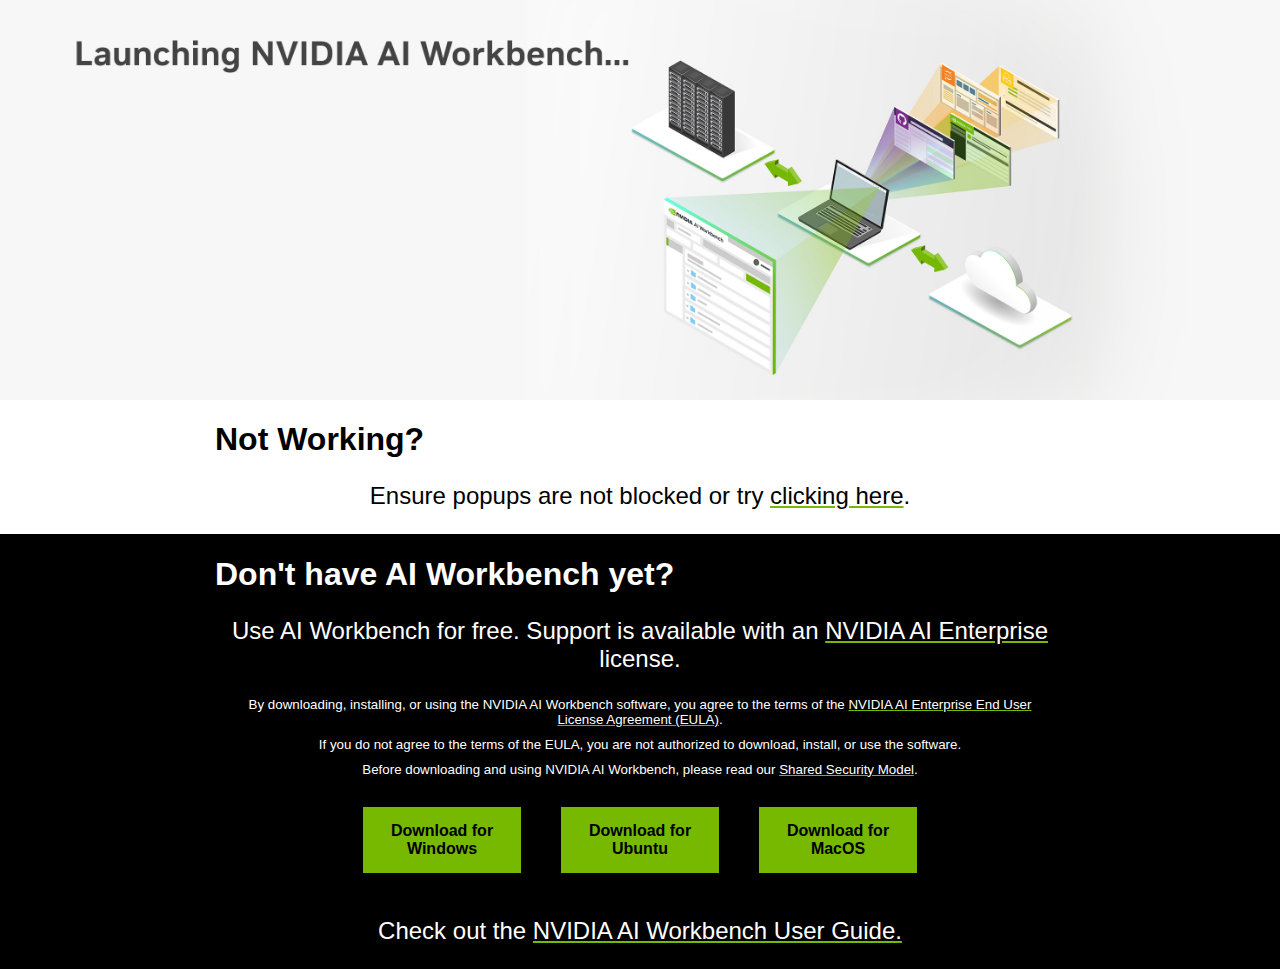
<file: clone_me.html>
<html>
    <head>
        <title>Starting AI Workbench...</title>
        <link rel="stylesheet" href="style.css">
        <script>
            url="nvwb://localhost/import?projectURL=https://github.com/nvidia/nim-anywhere";
            window.open(url, '_blank').focus();
        </script>
    </head>

    <body><div class="body">

        <div class="topnav">
            <div id="logo" class="logo">
                <svg viewBox="0 0 164 30"><defs><path id="a" d="M157.725 29.99H.01V.048h157.715z"></path></defs><g fill="none" fill-rule="evenodd"><path d="M160.352 24.069v-.449h.288c.157 0 .371.012.371.204 0 .208-.11.245-.296.245h-.363m0 .315h.192l.447.784h.49l-.494-.816c.255-.019.465-.14.465-.484 0-.427-.295-.565-.793-.565h-.721v1.865h.414v-.784m2.098-.146c0-1.095-.851-1.73-1.8-1.73-.955 0-1.805.635-1.805 1.73s.85 1.733 1.805 1.733c.948 0 1.8-.638 1.8-1.733m-.52 0c0 .798-.587 1.334-1.28 1.334v-.006c-.713.006-1.289-.53-1.289-1.328 0-.797.577-1.331 1.289-1.331.694 0 1.28.534 1.28 1.331" fill="#FFF"></path><mask id="b" fill="#fff"><use href="#a"></use></mask><path d="m96.374 5.707.002 19.66h5.552V5.707h-5.554zm-43.677-.026v19.686H58.3V10.086l4.37.014c1.437 0 2.43.345 3.123 1.084.879.936 1.237 2.444 1.237 5.205v8.978h5.427V14.49c0-7.763-4.948-8.81-9.789-8.81h-9.97zm52.617.027v19.659h9.006c4.798 0 6.364-.798 8.057-2.587 1.198-1.256 1.971-4.014 1.971-7.027 0-2.763-.655-5.228-1.797-6.763-2.057-2.745-5.02-3.282-9.445-3.282h-7.792zm5.508 4.28h2.387c3.463 0 5.703 1.556 5.703 5.591 0 4.037-2.24 5.592-5.703 5.592h-2.387V9.989zm-22.453-4.28-4.634 15.58-4.44-15.579-5.993-.001 6.34 19.659h8.003l6.391-19.659H88.37zm38.563 19.659h5.553V5.709l-5.555-.001.002 19.659zm15.564-19.652-7.753 19.645h5.475l1.227-3.472h9.175l1.161 3.472h5.944l-7.812-19.646-7.417.001zM146.1 9.3l3.364 9.204h-6.833l3.47-9.204z" fill="#FFF" mask="url(#b)"></path><path d="M16.889 8.985V6.28c.262-.02.528-.033.798-.042 7.4-.232 12.255 6.359 12.255 6.359s-5.244 7.282-10.866 7.282a6.82 6.82 0 0 1-2.187-.35v-8.204c2.88.348 3.46 1.62 5.192 4.508l3.852-3.248s-2.812-3.688-7.552-3.688c-.515 0-1.008.036-1.492.088zm0-8.938V4.09c.265-.021.531-.038.798-.048 10.29-.346 16.995 8.44 16.995 8.44s-7.7 9.364-15.723 9.364c-.735 0-1.424-.068-2.07-.183v2.498c.553.07 1.126.112 1.724.112 7.465 0 12.864-3.812 18.092-8.325.867.694 4.416 2.383 5.145 3.123-4.971 4.16-16.555 7.515-23.123 7.515a18.89 18.89 0 0 1-1.838-.096V30h28.375V.047H16.89zm0 19.482v2.133c-6.905-1.23-8.822-8.408-8.822-8.408s3.316-3.674 8.822-4.269v2.34l-.011-.001c-2.89-.347-5.147 2.353-5.147 2.353s1.265 4.544 5.158 5.852zM4.625 12.943s4.092-6.04 12.264-6.663V4.088C7.838 4.815 0 12.48 0 12.48s4.439 12.833 16.889 14.008V24.16C7.753 23.011 4.625 12.943 4.625 12.943z" fill="#76B900" mask="url(#b)"></path></g></svg>
            </div>
            <div class="title">
                <span>AI Workbench Launcher</span>
            </div>
            <div class="spacer"></div>
        </div> <!-- topnav -->

            <div class="pane">
                <img alt="Cloning with NVIDIA AI Workbench..." src="./aiwb.jpg" style="max-width:100%;max-height:400px;" />
            </div>

            <div class="pane light"><div class="paneHelper">
                <h1>Not Working?</h1>
                <p>Ensure popups are not blocked or try <a href="nvwb://localhost/import?projectURL=https://github.com/nvidia/nim-anywhere">clicking here</a>.</p>
            </div></div>

            <div class="pane dark stretch"><div class="paneHelper">
                <h1>Don't have AI Workbench yet?</h1>
                <p>Use AI Workbench for free. Support is available with an <a href=https://www.nvidia.com/en-us/data-center/products/ai-enterprise/">NVIDIA AI Enterprise</a> license.</p>
                <small>By downloading, installing, or using the NVIDIA AI Workbench software, you agree to the terms of the <a href="https://www.nvidia.com/en-us/agreements/enterprise-software/product-specific-terms-for-ai-products/">NVIDIA AI Enterprise End User License Agreement (EULA)</a>.</small>
                <small>If you do not agree to the terms of the EULA, you are not authorized to download, install, or use the software.</small>
                <small>Before downloading and using NVIDIA AI Workbench, please read our <a href="https://docs.nvidia.com/ai-workbench/user-guide/latest/overview/security-model.html">Shared Security Model</a>.</small>

                <div class="buttonBar">
                    <div class="spacer"></div>
                    <a class="button" href="https://workbench.download.nvidia.com/stable/workbench-desktop/latest/NVIDIA-AI-Workbench-Setup.exe">Download for Windows</a>
                    <a class="button" href="https://workbench.download.nvidia.com/stable/workbench-desktop/latest/NVIDIA-AI-Workbench-x86_64.AppImage">Download for Ubuntu</a>
                    <a class="button" href="https://workbench.download.nvidia.com/stable/workbench-desktop/latest/NVIDIA-AI-Workbench.dmg">Download for MacOS</a>
                    <div class="spacer"></div>
                </div>

                <p>Check out the <a href="https://docs.nvidia.com/ai-workbench/user-guide/latest/overview/introduction.html">NVIDIA AI Workbench User Guide.</a></p>
            </div></div>

    </div></body>
</html>
</file>
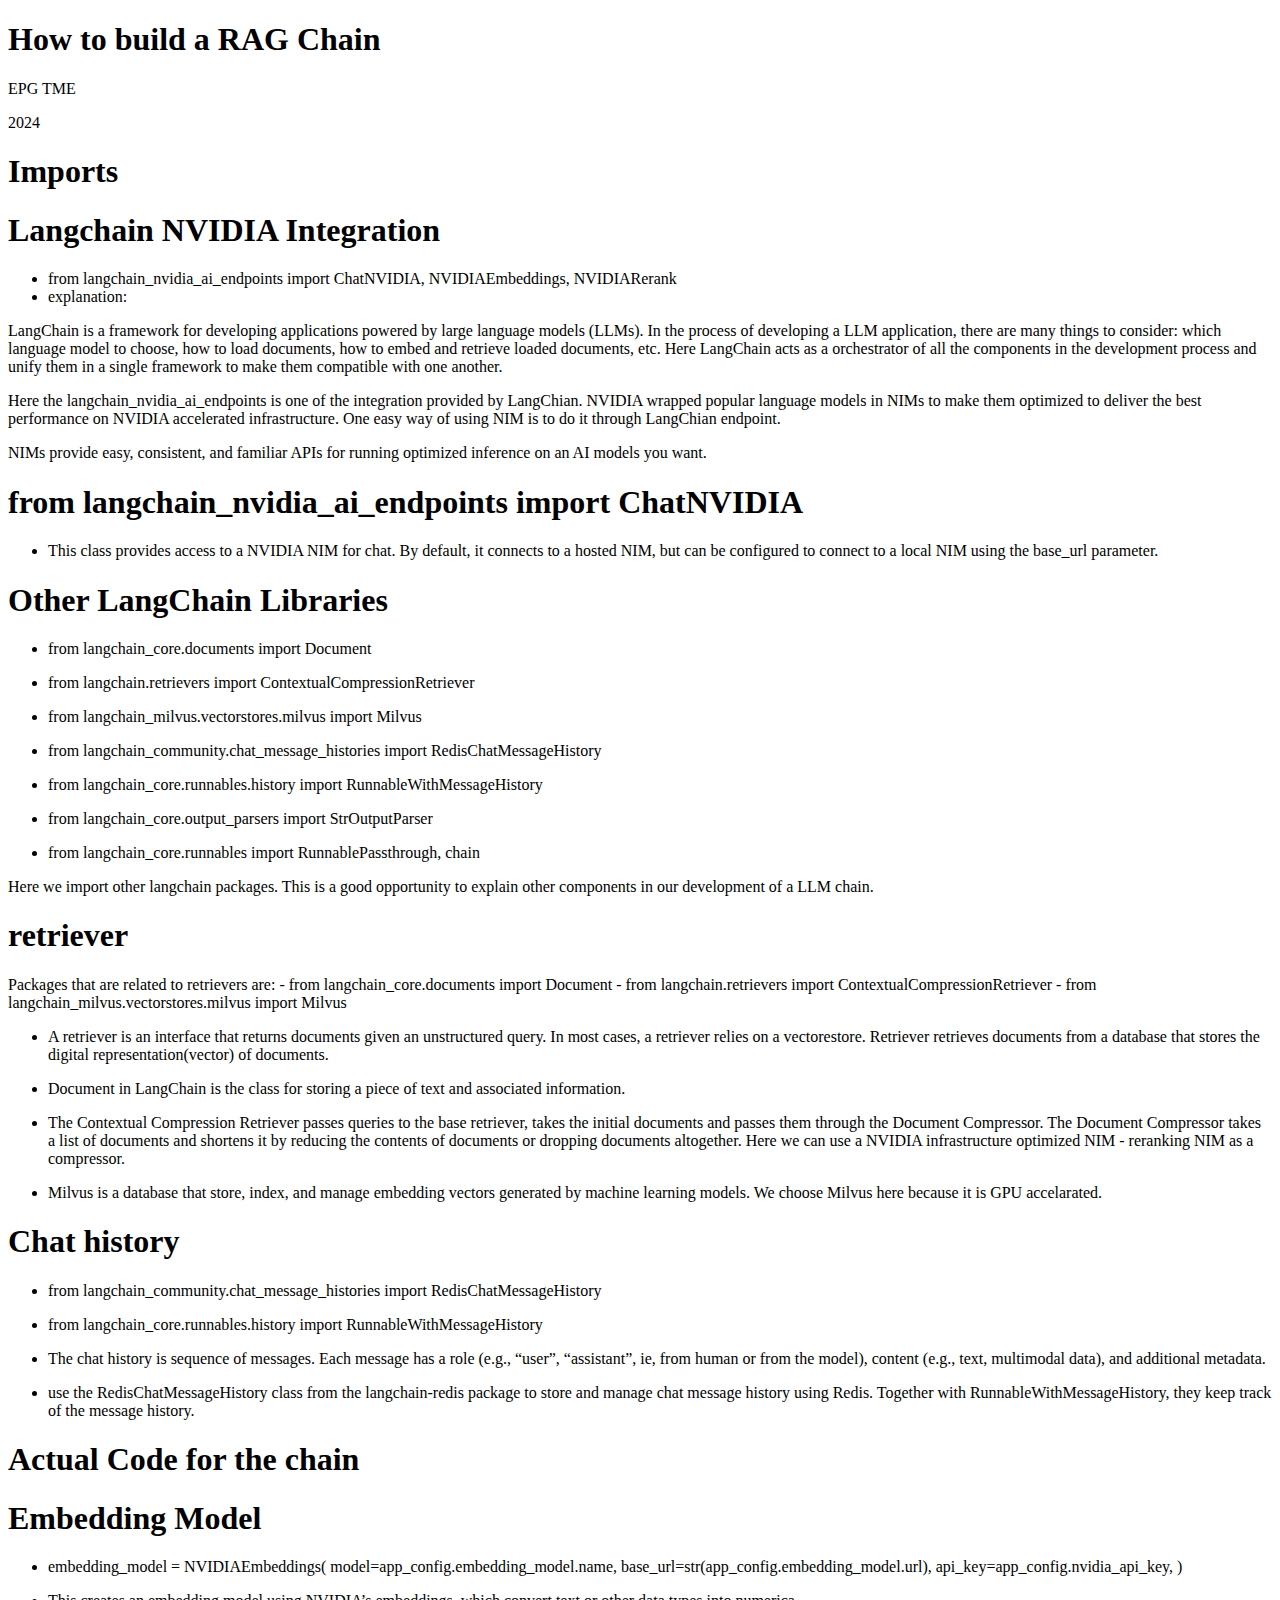
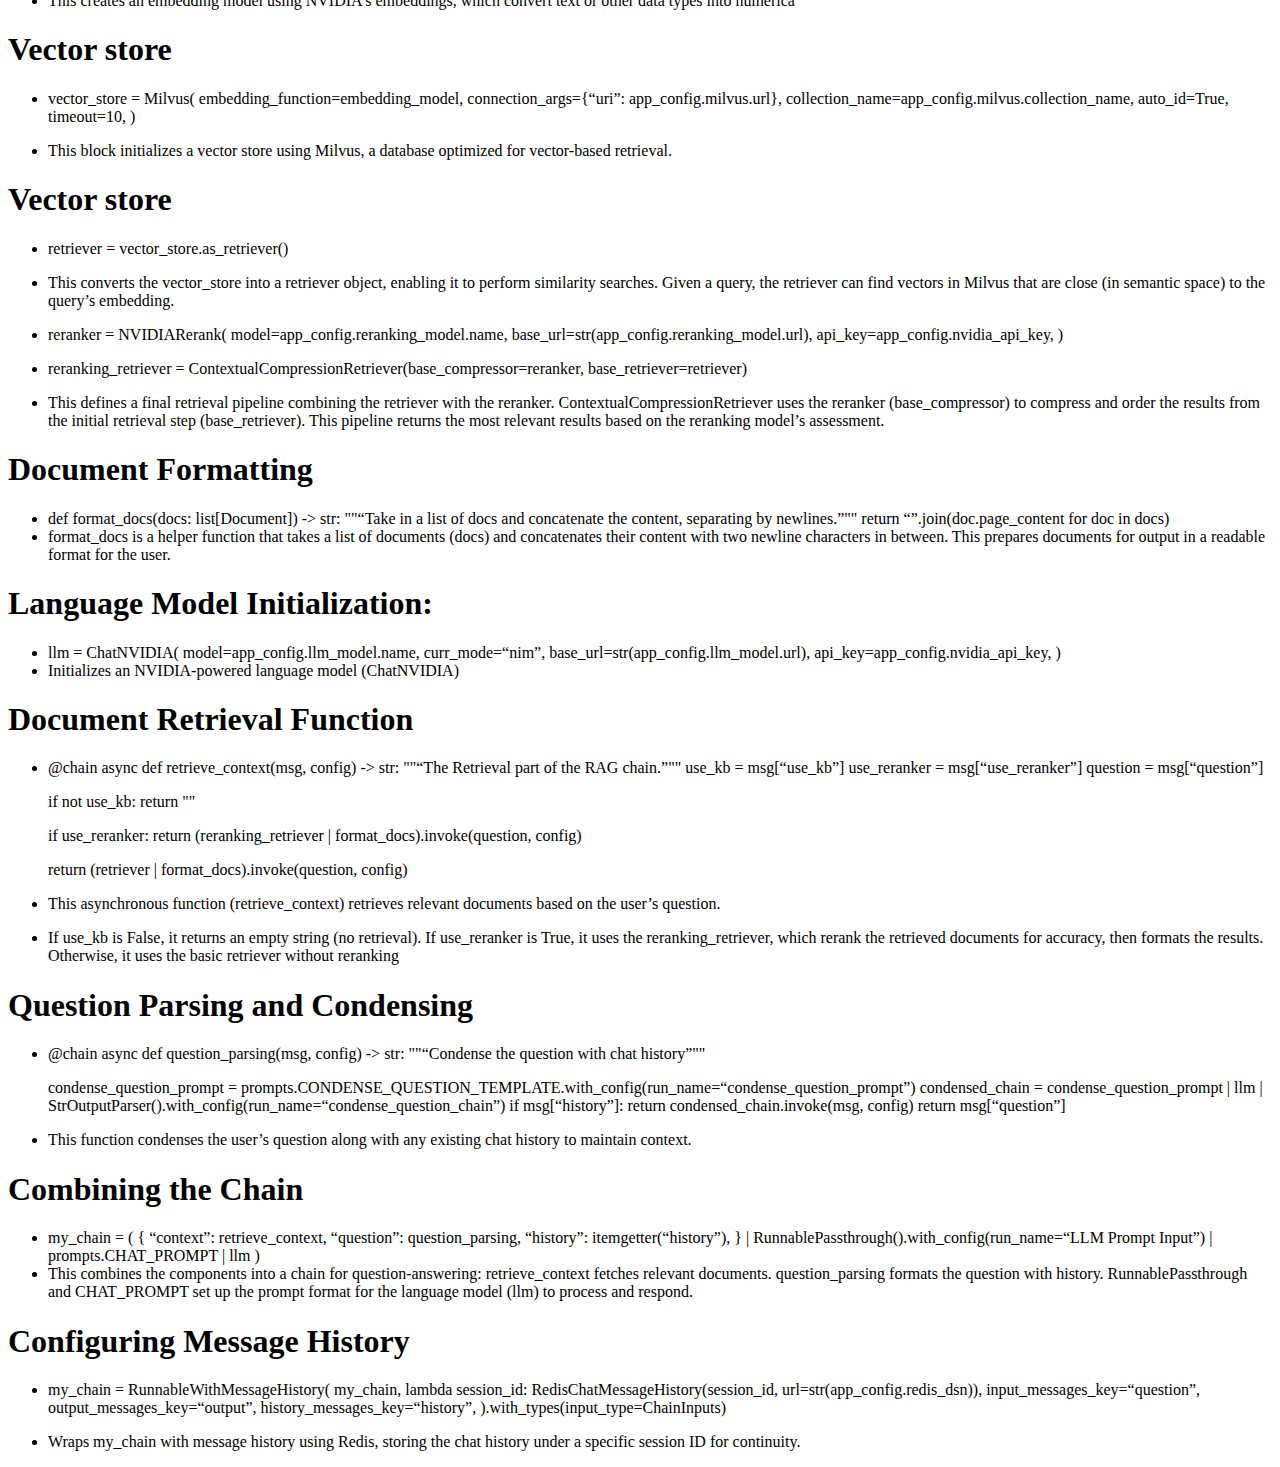
<file: code/walkthrough/code_walkthrough.html>
<?xml version="1.0" encoding="utf-8"?>
<!DOCTYPE html PUBLIC "-//W3C//DTD XHTML 1.0 Strict//EN"
 "http://www.w3.org/TR/xhtml1/DTD/xhtml1-strict.dtd">
<html xmlns="http://www.w3.org/1999/xhtml">
<head>
  <meta http-equiv="Content-Type" content="text/html; charset=utf-8" />
  <meta http-equiv="Content-Style-Type" content="text/css" />
  <meta name="generator" content="pandoc" />
  <meta name="author" content="EPG TME" />
  <meta name="date" content="2024-01-01" />
  <title>How to build a RAG Chain</title>
  <style type="text/css">
    code{white-space: pre-wrap;}
    span.smallcaps{font-variant: small-caps;}
    span.underline{text-decoration: underline;}
    div.column{display: inline-block; vertical-align: top; width: 50%;}
    div.hanging-indent{margin-left: 1.5em; text-indent: -1.5em;}
    ul.task-list{list-style: none;}
  </style>
  <link rel="stylesheet" type="text/css" media="screen, projection, print"
    href="https://www.w3.org/Talks/Tools/Slidy2/styles/slidy.css" />
  <script src="https://www.w3.org/Talks/Tools/Slidy2/scripts/slidy.js"
    charset="utf-8" type="text/javascript"></script>
</head>
<body>
<div class="slide titlepage">
  <h1 class="title">How to build a RAG Chain</h1>
  <p class="author">
EPG TME
  </p>
  <p class="date">2024</p>
</div>
<div id="imports" class="title-slide slide section level1">
<h1>Imports</h1>

</div>
<div id="langchain-nvidia-integration" class="slide section level2">
<h1>Langchain NVIDIA Integration</h1>
<ul>
<li>from langchain_nvidia_ai_endpoints import ChatNVIDIA, NVIDIAEmbeddings, NVIDIARerank</li>
<li>explanation:</li>
</ul>
<p>LangChain is a framework for developing applications powered by large language models (LLMs). In the process of developing a LLM application, there are many things to consider: which language model to choose, how to load documents, how to embed and retrieve loaded documents, etc. Here LangChain acts as a orchestrator of all the components in the development process and unify them in a single framework to make them compatible with one another.</p>
<p>Here the langchain_nvidia_ai_endpoints is one of the integration provided by LangChian. NVIDIA wrapped popular language models in NIMs to make them optimized to deliver the best performance on NVIDIA accelerated infrastructure. One easy way of using NIM is to do it through LangChian endpoint.</p>
<p>NIMs provide easy, consistent, and familiar APIs for running optimized inference on an AI models you want.</p>
</div>
<div id="from-langchain_nvidia_ai_endpoints-import-chatnvidia" class="slide section level2">
<h1>from langchain_nvidia_ai_endpoints import ChatNVIDIA</h1>
<ul>
<li>This class provides access to a NVIDIA NIM for chat. By default, it connects to a hosted NIM, but can be configured to connect to a local NIM using the base_url parameter.</li>
</ul>
</div>
<div id="other-langchain-libraries" class="slide section level2">
<h1>Other LangChain Libraries</h1>
<ul>
<li><p>from langchain_core.documents import Document</p></li>
<li><p>from langchain.retrievers import ContextualCompressionRetriever</p></li>
<li><p>from langchain_milvus.vectorstores.milvus import Milvus</p></li>
<li><p>from langchain_community.chat_message_histories import RedisChatMessageHistory</p></li>
<li><p>from langchain_core.runnables.history import RunnableWithMessageHistory</p></li>
<li><p>from langchain_core.output_parsers import StrOutputParser</p></li>
<li><p>from langchain_core.runnables import RunnablePassthrough, chain</p></li>
</ul>
<p>Here we import other langchain packages. This is a good opportunity to explain other components in our development of a LLM chain.</p>
</div>
<div id="retriever" class="slide section level2">
<h1>retriever</h1>
<p>Packages that are related to retrievers are: - from langchain_core.documents import Document - from langchain.retrievers import ContextualCompressionRetriever - from langchain_milvus.vectorstores.milvus import Milvus</p>
<ul>
<li><p>A retriever is an interface that returns documents given an unstructured query. In most cases, a retriever relies on a vectorestore. Retriever retrieves documents from a database that stores the digital representation(vector) of documents.</p></li>
<li><p>Document in LangChain is the class for storing a piece of text and associated information.</p></li>
<li><p>The Contextual Compression Retriever passes queries to the base retriever, takes the initial documents and passes them through the Document Compressor. The Document Compressor takes a list of documents and shortens it by reducing the contents of documents or dropping documents altogether. Here we can use a NVIDIA infrastructure optimized NIM - reranking NIM as a compressor.</p></li>
<li><p>Milvus is a database that store, index, and manage embedding vectors generated by machine learning models. We choose Milvus here because it is GPU accelarated.</p></li>
</ul>
</div>
<div id="chat-history" class="slide section level2">
<h1>Chat history</h1>
<ul>
<li><p>from langchain_community.chat_message_histories import RedisChatMessageHistory</p></li>
<li><p>from langchain_core.runnables.history import RunnableWithMessageHistory</p></li>
<li><p>The chat history is sequence of messages. Each message has a role (e.g., “user”, “assistant”, ie, from human or from the model), content (e.g., text, multimodal data), and additional metadata.</p></li>
<li><p>use the RedisChatMessageHistory class from the langchain-redis package to store and manage chat message history using Redis. Together with RunnableWithMessageHistory, they keep track of the message history.</p></li>
</ul>
</div>

<div id="actual-code-for-the-chain" class="title-slide slide section level1">
<h1>Actual Code for the chain</h1>

</div>
<div id="embedding-model" class="slide section level2">
<h1>Embedding Model</h1>
<ul>
<li><p>embedding_model = NVIDIAEmbeddings( model=app_config.embedding_model.name, base_url=str(app_config.embedding_model.url), api_key=app_config.nvidia_api_key, )</p></li>
<li><p>This creates an embedding model using NVIDIA’s embeddings, which convert text or other data types into numerica</p></li>
</ul>
</div>
<div id="vector-store" class="slide section level2">
<h1>Vector store</h1>
<ul>
<li><p>vector_store = Milvus( embedding_function=embedding_model, connection_args={“uri”: app_config.milvus.url}, collection_name=app_config.milvus.collection_name, auto_id=True, timeout=10, )</p></li>
<li><p>This block initializes a vector store using Milvus, a database optimized for vector-based retrieval.</p></li>
</ul>
</div>
<div id="vector-store-1" class="slide section level2">
<h1>Vector store</h1>
<ul>
<li><p>retriever = vector_store.as_retriever()</p></li>
<li><p>This converts the vector_store into a retriever object, enabling it to perform similarity searches. Given a query, the retriever can find vectors in Milvus that are close (in semantic space) to the query’s embedding.</p></li>
<li><p>reranker = NVIDIARerank( model=app_config.reranking_model.name, base_url=str(app_config.reranking_model.url), api_key=app_config.nvidia_api_key, )</p></li>
<li><p>reranking_retriever = ContextualCompressionRetriever(base_compressor=reranker, base_retriever=retriever)</p></li>
<li><p>This defines a final retrieval pipeline combining the retriever with the reranker. ContextualCompressionRetriever uses the reranker (base_compressor) to compress and order the results from the initial retrieval step (base_retriever). This pipeline returns the most relevant results based on the reranking model’s assessment.</p></li>
</ul>
</div>
<div id="document-formatting" class="slide section level2">
<h1>Document Formatting</h1>
<ul>
<li>def format_docs(docs: list[Document]) -&gt; str: ""“Take in a list of docs and concatenate the content, separating by newlines.”"" return “”.join(doc.page_content for doc in docs)</li>
<li>format_docs is a helper function that takes a list of documents (docs) and concatenates their content with two newline characters in between. This prepares documents for output in a readable format for the user.</li>
</ul>
</div>
<div id="language-model-initialization" class="slide section level2">
<h1>Language Model Initialization:</h1>
<ul>
<li>llm = ChatNVIDIA( model=app_config.llm_model.name, curr_mode=“nim”, base_url=str(app_config.llm_model.url), api_key=app_config.nvidia_api_key, )</li>
<li>Initializes an NVIDIA-powered language model (ChatNVIDIA)</li>
</ul>
</div>
<div id="document-retrieval-function" class="slide section level2">
<h1>Document Retrieval Function</h1>
<ul>
<li><p><span class="citation">@chain</span> async def retrieve_context(msg, config) -&gt; str: ""“The Retrieval part of the RAG chain.”"" use_kb = msg[“use_kb”] use_reranker = msg[“use_reranker”] question = msg[“question”]</p>
<p>if not use_kb: return ""</p>
<p>if use_reranker: return (reranking_retriever | format_docs).invoke(question, config)</p>
<p>return (retriever | format_docs).invoke(question, config)</p></li>
<li><p>This asynchronous function (retrieve_context) retrieves relevant documents based on the user’s question.</p></li>
<li><p>If use_kb is False, it returns an empty string (no retrieval). If use_reranker is True, it uses the reranking_retriever, which rerank the retrieved documents for accuracy, then formats the results. Otherwise, it uses the basic retriever without reranking</p></li>
</ul>
</div>
<div id="question-parsing-and-condensing" class="slide section level2">
<h1>Question Parsing and Condensing</h1>
<ul>
<li><p><span class="citation">@chain</span> async def question_parsing(msg, config) -&gt; str: ""“Condense the question with chat history”""</p>
<p>condense_question_prompt = prompts.CONDENSE_QUESTION_TEMPLATE.with_config(run_name=“condense_question_prompt”) condensed_chain = condense_question_prompt | llm | StrOutputParser().with_config(run_name=“condense_question_chain”) if msg[“history”]: return condensed_chain.invoke(msg, config) return msg[“question”]</p></li>
<li><p>This function condenses the user’s question along with any existing chat history to maintain context.</p></li>
</ul>
</div>
<div id="combining-the-chain" class="slide section level2">
<h1>Combining the Chain</h1>
<ul>
<li>my_chain = ( { “context”: retrieve_context, “question”: question_parsing, “history”: itemgetter(“history”), } | RunnablePassthrough().with_config(run_name=“LLM Prompt Input”) | prompts.CHAT_PROMPT | llm )</li>
<li>This combines the components into a chain for question-answering: retrieve_context fetches relevant documents. question_parsing formats the question with history. RunnablePassthrough and CHAT_PROMPT set up the prompt format for the language model (llm) to process and respond.</li>
</ul>
</div>
<div id="configuring-message-history" class="slide section level2">
<h1>Configuring Message History</h1>
<ul>
<li><p>my_chain = RunnableWithMessageHistory( my_chain, lambda session_id: RedisChatMessageHistory(session_id, url=str(app_config.redis_dsn)), input_messages_key=“question”, output_messages_key=“output”, history_messages_key=“history”, ).with_types(input_type=ChainInputs)</p></li>
<li><p>Wraps my_chain with message history using Redis, storing the chat history under a specific session ID for continuity.</p></li>
</ul>
</div>
</body>
</html>
</file>
<file: style.css>
/*
SPDX-FileCopyrightText: Copyright (c) 2024 NVIDIA CORPORATION & AFFILIATES. All rights reserved.
SPDX-License-Identifier: Apache-2.0

Licensed under the Apache License, Version 2.0 (the "License");
you may not use this file except in compliance with the License.
You may obtain a copy of the License at

http://www.apache.org/licenses/LICENSE-2.0

Unless required by applicable law or agreed to in writing, software
distributed under the License is distributed on an "AS IS" BASIS,
WITHOUT WARRANTIES OR CONDITIONS OF ANY KIND, either express or implied.
See the License for the specific language governing permissions and
limitations under the License.
*/

body {
    margin: 0px;
    color: #000;
    background: #f7f7f7;
    overflow: hidden;
    font-family: "Roboto",sans-serif;
    font-size: 16px;
  }
  div.body {
    display: flex;
    flex-direction: column;
    align-items: stretch;
    height: 100%;
  }
  .topnav {
    background-color: #000;
    color: #fff;
    overflow: hidden;
    display: flex;
    height: 48px;
  }
  .topnav ul {
    padding: 0px 2em;
  }
  .topnav li {
    display: inline;
  }
  .topnav > div {
    height: 20px;
    padding: 14px;
  }
  .topnav div.logo svg {
    width: fit-content;
    height: 100%;
  }
  .topnav div.title {
    font-weight: bold;
    overflow: hidden;
    font-size: 17px;
  }
  div.spacer {
    flex: 1;
    min-width: 10px;
  }
  .topnav a {
    color: #f2f2f2;
    text-align: center;
    padding: 14px 16px;
    text-decoration: none;
  }
  .topnav a:hover {
    box-shadow: inset 0px -3px #497200;
  }
  .topnav a.active {
    box-shadow: inset 0px -3px #497200;
    background: linear-gradient(0deg, rgba(118, 185, 0, 1) 0%, rgba(0, 0, 0, 1) 20%);
  }
  div.main {
    flex: 1;
    width: 100%;
    height:100%;
    display: flex;
    flex-direction: row;
    align-items: stretch;
  }
  .pane {
    width: 100%;
    text-align: center;
  }
  .paneHelper {
    max-width: 850px;
    margin: auto;
  }
  .light {
    background-color: #fff;
    color: #000;
  }
  .dark {
    background-color: #000;
    color: #fff;
  }
  .stretch {
    flex: 1;
  }
  .light a {
    margin-top: 20px;
    margin-bottom: 20px;
    color: #000;
    text-decoration-color: #76b900;
  }
  .dark a {
    margin-top: 20px;
    margin-bottom: 20px;
    color: #fff;
    text-decoration-color: #76b900;
  }
  p {
    font-size: 24px;
  }
  div.buttonBar {
    display: flex;
    flex-direction: row;
  }
  a.button {
    flex: 1;
    background-color: #76b900;
    color: #000;
    padding: 15px;
    max-width: 250px;
    margin: 20px;
    font-weight: bold;
  }
  h1 {
    width: 100%;
    display: block;
    text-align: left;
  }
  small {
    display: block;
    margin: 10px;
  }
</file>
